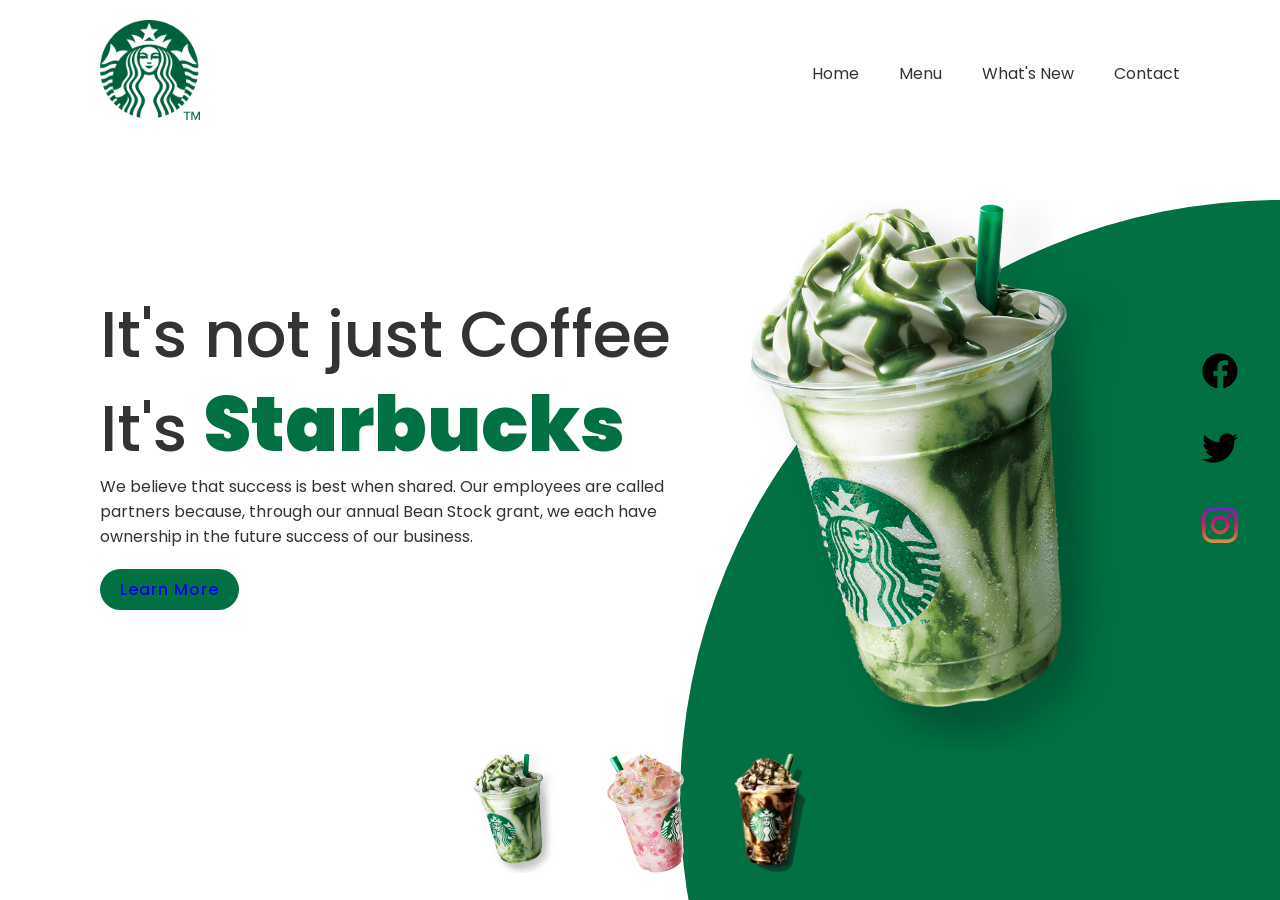
<file: index.html>
<!DOCTYPE html>
<html lang="en">
<head>
    <meta charset="UTF-8">
    <meta name="viewport" content="width=device-width, initial-scale=1.0">
    <link rel="stylesheet" href="./landing.css">
    <title>Landing Page</title>
</head>
<body>
    <section>
        <div class="circle"></div>
        <header>
            <a href="#"  ><img src="./images/logo.png" class="logo"></a>
            <ul>
                <li><a href="#">Home</a></li>
                <li><a href="#">Menu</a></li>
                <li><a href="#">What's New</a></li>
                <li><a href="#">Contact</a></li>
            </ul>
        </header>
        <div class="content">
            <div class="textbox">
                <h2>It's not just Coffee<br> It's <span>Starbucks</span></h2>
                <p>We believe that success is best when shared. Our employees are called partners because, through our annual Bean Stock
                grant, we each have ownership in the future success of our business.
                    </p>

                    <a href="#">Learn More</a>
            </div>
            <div class="imgBox">
                <img src="./images/image1.png" class="starbucks">
            </div>
        </div>
        <ul class="thumb">
            <li><img src="./images/image1.png" onclick="imgSlider('image1.png')"></li>
            <li><img src="./images/imag2pink.png" onclick="imgSlider('imag2pink.png')"></li>
            <li><img src="./images/image3choco.png" onclick="imgSlider('image3choco.png')"></li>
        </ul>
        <ul class="sci">
            <li><a href="https://www.facebook.com/Starbucks/"><img src="./images/facebook.png"></a></li>
            <li><a href="https://www.instagram.com/starbucks/"><img src="./images/twitter.png"></a></li>
            <li><a href="https://www.instagram.com/starbucks/"><img src="./images/instagram.png"></a></li>
        </ul>
     
    </section>

    <script type="text/javascript">
        function imgSlider(anything){
            document.querySelector(".starbucks").src= "./images/"+anything;
            if(anything==="image3choco.png"){
                document.querySelector(".starbucks").style.height="550px";
            }
        }
    </script>
</body>
</html>
</file>
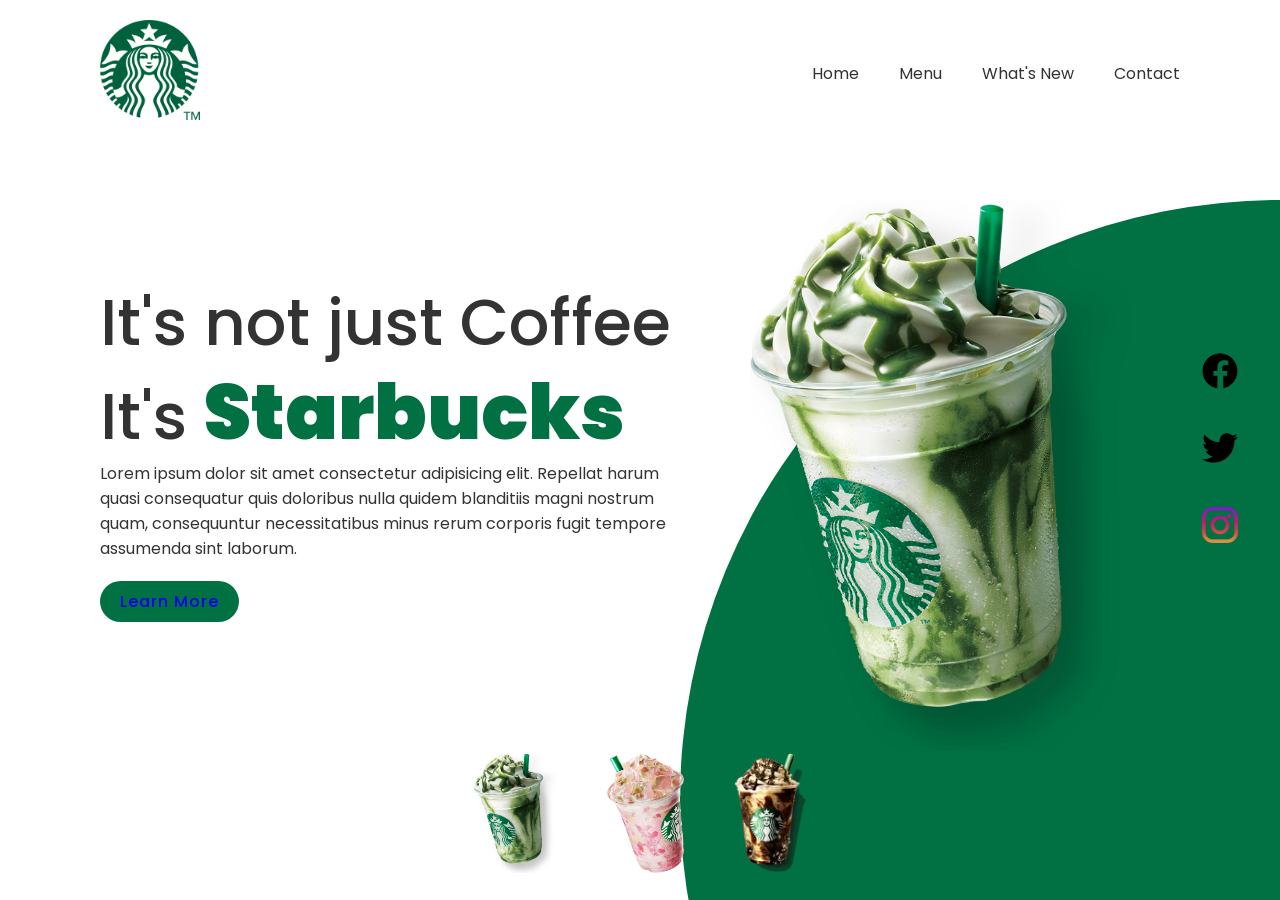
<file: landingpage.html>
<!DOCTYPE html>
<html lang="en">
<head>
    <meta charset="UTF-8">
    <meta name="viewport" content="width=device-width, initial-scale=1.0">
    <link rel="stylesheet" href="./landing.css">
    <title>Landing Page</title>
</head>
<body>
    <section>
        <div class="circle"></div>
        <header>
            <a href="#"  ><img src="./images/logo.png" class="logo"></a>
            <ul>
                <li><a href="#">Home</a></li>
                <li><a href="#">Menu</a></li>
                <li><a href="#">What's New</a></li>
                <li><a href="#">Contact</a></li>
            </ul>
        </header>
        <div class="content">
            <div class="textbox">
                <h2>It's not just Coffee<br> It's <span>Starbucks</span></h2>
                <p>Lorem ipsum dolor sit amet consectetur adipisicing elit. 
                    Repellat harum quasi consequatur quis doloribus nulla quidem blanditiis magni nostrum quam,
                     consequuntur necessitatibus minus rerum corporis fugit tempore assumenda sint laborum.
                    </p>

                    <a href="#">Learn More</a>
            </div>
            <div class="imgBox">
                <img src="./images/image1.png" class="starbucks">
            </div>
        </div>
        <ul class="thumb">
            <li><img src="./images/image1.png" onclick="imgSlider('image1.png')"></li>
            <li><img src="./images/imag2pink.png" onclick="imgSlider('imag2pink.png')"></li>
            <li><img src="./images/image3choco.png" onclick="imgSlider('image3choco.png')"></li>
        </ul>
        <ul class="sci">
            <li><a href="https://www.facebook.com/Starbucks/"><img src="./images/facebook.png"></a></li>
            <li><a href="https://www.instagram.com/starbucks/"><img src="./images/twitter.png"></a></li>
            <li><a href="https://www.instagram.com/starbucks/"><img src="./images/instagram.png"></a></li>
        </ul>
     
    </section>

    <script type="text/javascript">
        function imgSlider(anything){
            document.querySelector(".starbucks").src= "/images/"+anything;
            if(anything==="image3choco.png"){
                document.querySelector(".starbucks").style.height="550px";
            }
        }
    </script>
</body>
</html>
</file>
<file: landing.css>
@import url('https://fonts.googleapis.com/css2?family=Poppins:ital,wght@0,200;0,300;0,400;0,500;0,600;0,800;0,900;1,700&display=swap');

*{
    margin:0;
    padding:0;
    box-sizing: border-box;
    font-family: "Poppins",sans-serif;
}

section{
    position: relative;
    width: 100%;
    min-height: 100vh;
    padding: 100px;
    display: flex;
    justify-content: space-between;
    align-items: center;
    background-color: #fff;
}

header{
    position: absolute;
    top: 0;
    left: 0;
    width: 100%;
    padding: 20px 100px;
    display: flex;
    justify-content: space-between;
    align-items: center;
}


a img{
    position: relative;
    height: 100px;
    width: 100px;
}

header ul
{
    position: relative;
    display: flex;

}
header ul li{
    list-style: none; 
}

header ul li a{
    display: inline-block;
    color: #333;
    font-weight: 400;
    margin-left: 40px;
    text-decoration: none;
}

.content
{
    position: relative;
    width: 100%;
    display: flex;
    justify-content: space-between;
    align-items: center;
}

.content .textbox
{
    position: relative;
    max-width: 600px;
}
.content .textbox h2
{
    color: #333;
    font-size: 4em;
    line-height: 1.4em;
    font-weight: 500;
}
.content .textbox h2 span
{
    color: #017143;
    font-size: 1.2em;
    font-weight: 900;
}
.content .textbox p
{
    color: #333;
}

.content .textbox a{
    display: inline-block;
    margin-top: 20px;
    padding: 8px 20px  ;
    background-color: #017143;
    border-radius: 40px;
    font-weight: 500;
    letter-spacing: 1px;
    text-decoration:none;
}

.content .imgBox
{
    width: 600px;
    display: flex;
    justify-content:flex-end;
    padding-right: 50px;
    margin-top: 50px;
}

.content .imgBox img
{
    max-width: 380px;
}



.thumb img{
    max-width: 120px;
    max-height: 120px;
}

.thumb{
    position:absolute;
    left: 50%;
    bottom: 20px;
    transform: translateX(-50%);
    display: flex;
    gap: 10px;
}
.thumb li{
    list-style: none;
    display: inline-block;
    margin: 0 20px;
    cursor: pointer;
    transition: 0.5s ;
}
.thumb li :hover{
    transform: translateY(-15px);
}

.sci li img
{
    max-height: 60px;
    max-width: 60px;
}

.sci {
    position: absolute;
    top: 50%;
    right: 30px;
    transform: translateY(-50%);
    display: flex;
    justify-content: center;
    align-items: center;
    flex-direction: column;
}
.sci li{
    list-style: none;

}
.sci li a{
    display: inline-block;
    margin: 5px 0;
    transform: scale(0.6);
}


.circle{
    position: absolute;
    top: 0;
    left: 0;
    width: 100%;
    height: 100%;
    background: #017143;
    clip-path: circle(600px at right 800px);
}
</file>
